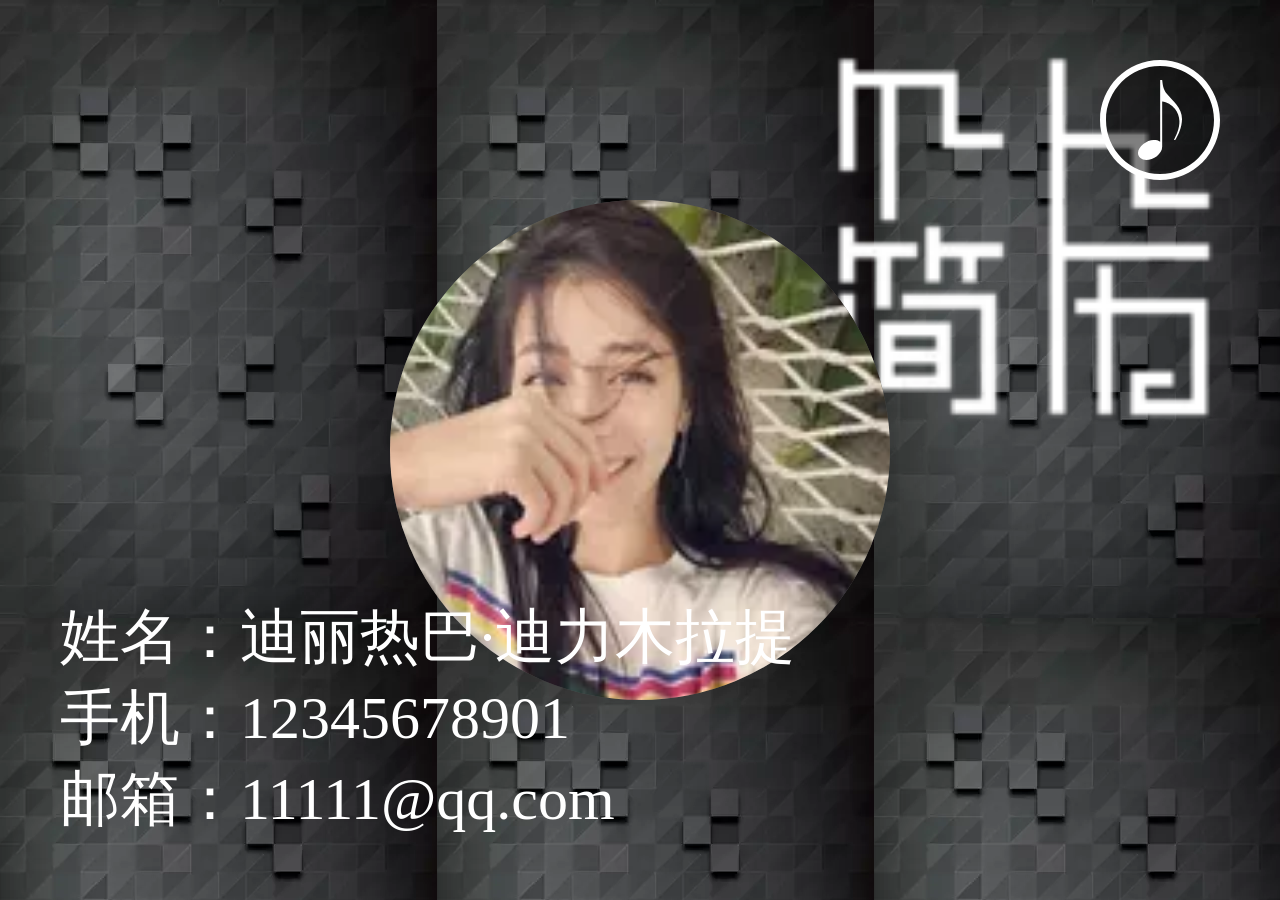
<file: index.html>
<!DOCTYPE html>
<html lang="en">
<head>
    <meta charset="UTF-8">
    <meta name="viewport" content="width=device-width, initial-scale=1.0">
    <meta http-equiv="X-UA-Compatible" content="ie=edge">
    <title>个人简历</title>
    <link rel="stylesheet" href="./css/index.css">
    <script>
        let w = document.documentElement.clientWidth || document.body.clientWidth;
        // w/640 = x/100
        document.documentElement.style.fontSize = w/640*100 + 'px';
    </script>
</head>
<body>
    <div>
        <div class="bgmIcon">
            <a href="javascript:;" class="playBtn"></a>
        </div>
        <!-- 封面块 -->
        <section class="coverBox  ">
            <header>
                <img src="./img/img01.jpg" alt="">
            </header>
            <div class="centerBox">
                <img src="./img/img02.jpg" alt="">
            </div>
            <footer>
                <ul>
                    <li>姓名：迪丽热巴·迪力木拉提</li>
                    <li>手机：12345678901</li>
                    <li>邮箱：11111@qq.com</li>
                </ul>
            </footer>
        </section>
        <!-- 个人简介块 -->
        <section class="myResume hide">
            <div class="leftImg">
                <img src="./img/img04.jpg" class="leftImg1" alt="">
                <img src="./img/img05.jpg" class="leftImg2" alt="">
            </div>
            <div class='rightBox'>
                <img src="./img/img03.jpg" class="imgReba" alt="">
                <div class="centerNav">
                    <img src="./img/img06.jpg" class="imgIcon" alt="">
                    <span>个人简介......</span>
                </div>
                <div class="line"></div>
                <ul>
                    <li>姓名：迪丽热巴·迪力木拉提</li>
                    <li>专业：演员吧</li>
                    <li>学校：上海戏剧学院</li>
                    <li>学历：本科</li>
                    <li>出生年月：1992年6月</li>
                    <li>婚姻状况：未婚</li>
                    <li>联系方式：12345678901</li>
                    <li>家庭住址：新疆乌鲁木齐</li>
                    <li>爱好：吃</li>
                    <li>应聘岗位：吃货CEO</li>
                    <li>工作经验：5年</li>
                </ul>  
                <ul class="animateBox">
                    <li></li>
                    <li></li>
                    <li></li>
                    <li></li>
                    <li></li>
                </ul> 
            </div>
        </section>
        <!-- 工作经历块 -->
        <!-- <section class="workBox">
            <div class="leftImg">
                <img src="./img/img04.jpg" class="leftImg1" alt="">
                <img src="./img/img05.jpg" class="leftImg2" alt="">
            </div>
            
        </section> -->
    </div>
</body>
</html>
<script src="./js/zepto.min.js"></script>
<script src="./js/index.js"></script>
</file>
<file: css/index.css>
* {
  margin: 0;
  padding: 0;
  list-style: none;
}
.hide {
  display: none;
}
html,
body {
  width: 100%;
  height: 100%;
  position: absolute;
  overflow: hidden;
}
.bgmIcon {
  position: absolute;
  right: .9rem;
  top: .3rem;
}
.bgmIcon .playBtn {
  position: absolute;
  width: .6rem;
  height: .6rem;
  background: url(../img/music.svg) no-repeat;
  background-size: 100% 100%;
  z-index: 20;
}
.bgmIcon .playBtn.move {
  animation: musicMove 1s linear infinite both;
}
.coverBox {
  width: 100%;
  height: 100%;
  position: absolute;
  overflow: hidden;
  background-image: url('../img/bg.jpg');
}
.coverBox header {
  position: relative;
  margin-left: 4.1rem;
  width: 2.07rem;
  height: 2.04rem;
  margin-top: 0.2rem;
  margin-right: 0;
}
.coverBox header img {
  width: 2rem;
  animation: zoomInDown 1s;
}
.coverBox .centerBox {
  display: block;
  position: absolute;
  top: 50%;
  margin-top: -1.25rem;
  left: 50%;
  margin-left: -1.25rem;
  width: 2.5rem;
  height: 2.5rem;
  border-radius: 50%;
  background: #555555;
  animation: flipInX 1s;
}
.coverBox .centerBox img {
  position: absolute;
  height: 100%;
  width: 100%;
  overflow: hidden;
  border-radius: 50%;
}
.coverBox footer {
  position: absolute;
  left: 0.3rem;
  bottom: 0.3rem;
  font-size: 0.3rem;
  color: #fff;
  animation: fadeInLeftBig 1s;
}
.myResume {
  width: 100%;
  height: 100%;
  position: absolute;
  overflow: hidden;
  background-image: url('../img/bg.jpg');
}
.myResume .leftImg .leftImg1 {
  position: absolute;
  left: .13rem;
  top: 4rem;
  animation: topMove 1s;
}
.myResume .leftImg .leftImg2 {
  position: absolute;
  left: .13rem;
  bottom: 4rem;
  animation: wobble 1s ;
}
.myResume .rightBox {
  height: 100%;
  width: 100%;
  position: absolute;
  overflow: hidden;
  left: 1.5rem;
  background: url('../img/bg02.jpg');
  animation: bgMove 1s;
}
.myResume .rightBox .imgReba {
  position: absolute;
  top: 1rem;
  left: 1.3rem;
  animation: rotateIn 1s;
}
.myResume .rightBox .centerNav {
  position: absolute;
  top: 3.2rem;
  left: 1rem;
  animation: rotateInUpRight 1s;
}
.myResume .rightBox .centerNav .imgIcon {
  display: inline-block;
  margin-bottom: -0.1rem;
}
.myResume .rightBox .centerNav span {
  font-size: .4rem;
  display: inline-block;
  font-weight: bold;
}
.myResume .rightBox .line {
  top: 4.5rem;
  left: 1rem;
  position: absolute;
  color: #000;
  border: 1px solid #000;
  animation: lineMove .8s infinite both;
}
.myResume .rightBox ul {
  position: absolute;
  top: 4.6rem;
  left: .8rem;
  animation: navMove 1s;
}
.myResume .rightBox ul li {
  font-size: .3rem;
  line-height: .5rem;
}
.myResume .rightBox .animateBox {
  left: 2.4rem;
}
.myResume .rightBox .animateBox li {
  display: inline-block;
  position: relative;
  top: 5.3rem;
  height: .4rem;
  width: .4rem;
  background: gray;
  margin-left: -0.2rem;
  animation: boxMove 1s infinite;
}
@-webkit-keyframes flipInX {
  from {
    -webkit-transform: perspective(400px) rotate3d(1, 0, 0, 90deg);
    transform: perspective(400px) rotate3d(1, 0, 0, 90deg);
    -webkit-animation-timing-function: ease-in;
    animation-timing-function: ease-in;
    opacity: 0;
  }
  40% {
    -webkit-transform: perspective(400px) rotate3d(1, 0, 0, -20deg);
    transform: perspective(400px) rotate3d(1, 0, 0, -20deg);
    -webkit-animation-timing-function: ease-in;
    animation-timing-function: ease-in;
  }
  60% {
    -webkit-transform: perspective(400px) rotate3d(1, 0, 0, 10deg);
    transform: perspective(400px) rotate3d(1, 0, 0, 10deg);
    opacity: 1;
  }
  80% {
    -webkit-transform: perspective(400px) rotate3d(1, 0, 0, -5deg);
    transform: perspective(400px) rotate3d(1, 0, 0, -5deg);
  }
  to {
    -webkit-transform: perspective(400px);
    transform: perspective(400px);
  }
}
@-webkit-keyframes zoomInDown {
  from {
    opacity: 0;
    -webkit-transform: scale3d(0.1, 0.1, 0.1) translate3d(0, -1000px, 0);
    transform: scale3d(0.1, 0.1, 0.1) translate3d(0, -1000px, 0);
    -webkit-animation-timing-function: cubic-bezier(0.55, 0.055, 0.675, 0.19);
    animation-timing-function: cubic-bezier(0.55, 0.055, 0.675, 0.19);
  }
  60% {
    opacity: 1;
    -webkit-transform: scale3d(0.475, 0.475, 0.475) translate3d(0, 60px, 0);
    transform: scale3d(0.475, 0.475, 0.475) translate3d(0, 60px, 0);
    -webkit-animation-timing-function: cubic-bezier(0.175, 0.885, 0.32, 1);
    animation-timing-function: cubic-bezier(0.175, 0.885, 0.32, 1);
  }
}
@-webkit-keyframes fadeInLeftBig {
  from {
    opacity: 0;
    -webkit-transform: translate3d(-2000px, 0, 0);
    transform: translate3d(-2000px, 0, 0);
  }
  to {
    opacity: 1;
    -webkit-transform: translate3d(0, 0, 0);
    transform: translate3d(0, 0, 0);
  }
}
@keyframes musicMove {
  from {
    transform: rotate(0deg);
  }
  to {
    transform: rotate(360deg);
  }
}
@keyframes lineMove {
  from {
    width: 0rem;
  }
  to {
    width: 3rem;
  }
}
@keyframes topMove {
  from {
    transform: translateY(-6rem);
  }
  to {
    transform: translateY(4rem);
  }
}
@keyframes boxMove {
  from {
    transform: scale(0.1);
  }
  to {
    transform: scale(1);
  }
}
@-webkit-keyframes wobble {
  from {
    -webkit-transform: translate3d(0, 0, 0);
    transform: translate3d(0, 0, 0);
  }
  15% {
    -webkit-transform: translate3d(-25%, 0, 0) rotate3d(0, 0, 1, -5deg);
    transform: translate3d(-25%, 0, 0) rotate3d(0, 0, 1, -5deg);
  }
  30% {
    -webkit-transform: translate3d(20%, 0, 0) rotate3d(0, 0, 1, 3deg);
    transform: translate3d(20%, 0, 0) rotate3d(0, 0, 1, 3deg);
  }
  45% {
    -webkit-transform: translate3d(-15%, 0, 0) rotate3d(0, 0, 1, -3deg);
    transform: translate3d(-15%, 0, 0) rotate3d(0, 0, 1, -3deg);
  }
  60% {
    -webkit-transform: translate3d(10%, 0, 0) rotate3d(0, 0, 1, 2deg);
    transform: translate3d(10%, 0, 0) rotate3d(0, 0, 1, 2deg);
  }
  75% {
    -webkit-transform: translate3d(-5%, 0, 0) rotate3d(0, 0, 1, -1deg);
    transform: translate3d(-5%, 0, 0) rotate3d(0, 0, 1, -1deg);
  }
  to {
    -webkit-transform: translate3d(0, 0, 0);
    transform: translate3d(0, 0, 0);
  }
}
@-webkit-keyframes rotateIn {
  from {
    -webkit-transform-origin: center;
    transform-origin: center;
    -webkit-transform: rotate3d(0, 0, 1, -200deg);
    transform: rotate3d(0, 0, 1, -200deg);
    opacity: 0;
  }
  to {
    -webkit-transform-origin: center;
    transform-origin: center;
    -webkit-transform: translate3d(0, 0, 0);
    transform: translate3d(0, 0, 0);
    opacity: 1;
  }
}
@keyframes rotateInUpRight {
  from {
    -webkit-transform-origin: right bottom;
    transform-origin: right bottom;
    -webkit-transform: rotate3d(0, 0, 1, -90deg);
    transform: rotate3d(0, 0, 1, -90deg);
    opacity: 0;
  }
  to {
    -webkit-transform-origin: right bottom;
    transform-origin: right bottom;
    -webkit-transform: translate3d(0, 0, 0);
    transform: translate3d(0, 0, 0);
    opacity: 1;
  }
}
@keyframes bgMove {
  from {
    opacity: 0;
  }
  to {
    opacity: 1;
  }
}
@keyframes navMove {
  from {
    transform: scale(0);
  }
  to {
    transform: scale(1);
  }
}
</file>
